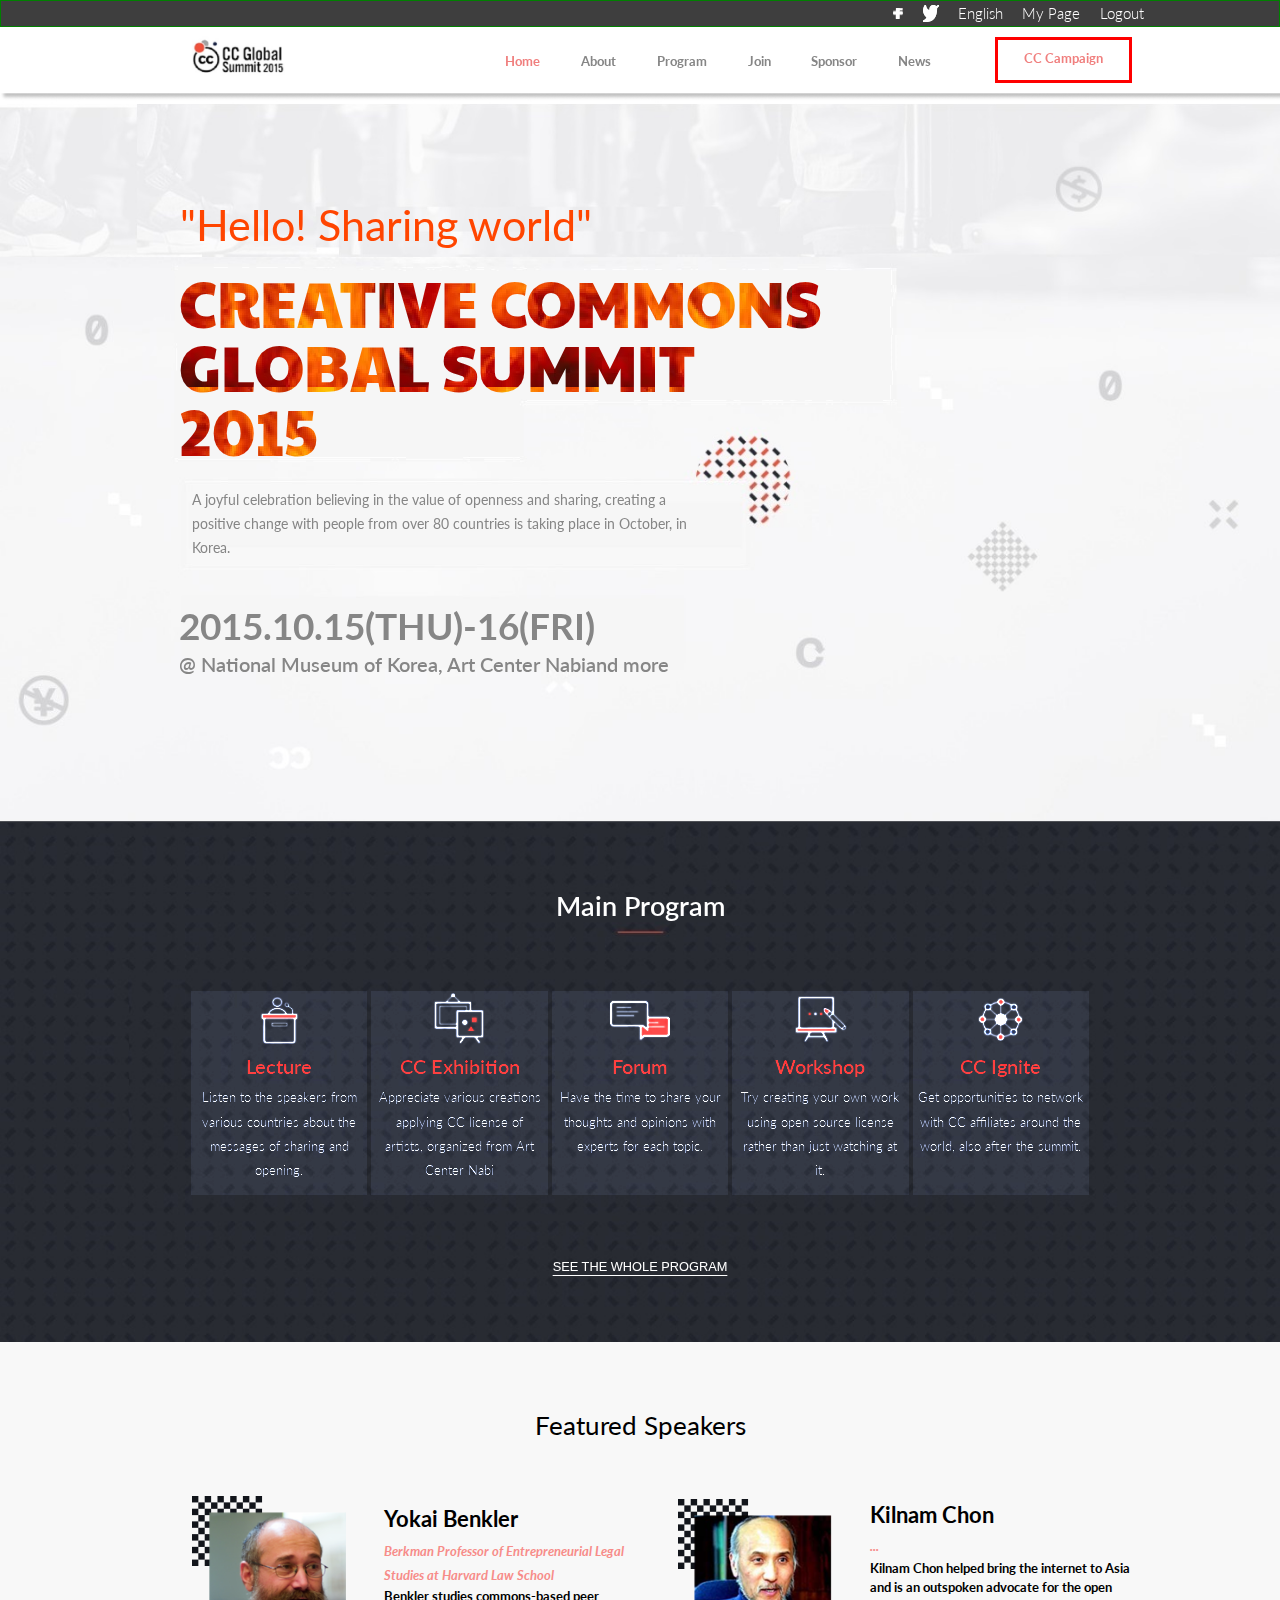
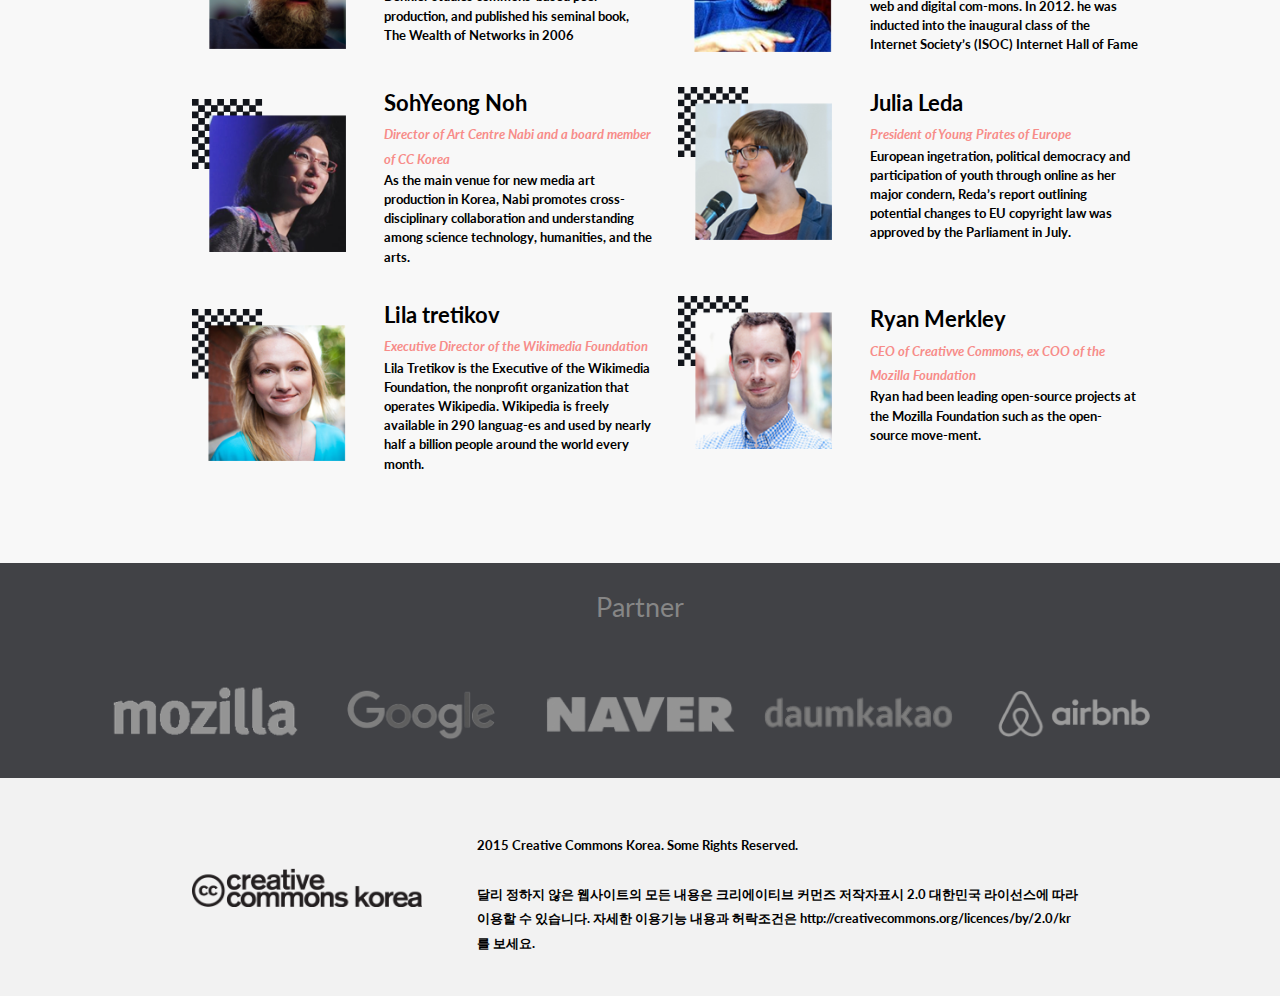
<file: index.html>
<!DOCTYPE html>
<html lang="en">
  <head>
    <meta name=”viewport” content=”width=device-width, initial-scale=1″ charset="UTF-8">
    <link rel="stylesheet" href="css/style.css">
    <link href='http://fonts.googleapis.com/css?family=Lato:300,400,500,600,700' rel='stylesheet'>
    <link href='https://fonts.googleapis.com/css?family=Paytone One' rel='stylesheet'>
    <title>Conference Page</title>
  </head>
  <body onload="initialExec();">
    <script src="https://ajax.googleapis.com/ajax/libs/jquery/3.6.0/jquery.min.js"></script>
    <script src="js/index.js"></script>
    <div id="container">

      <!-- header -->
      <header id="header">
        <div id="nav-banner">
          <ul id="nav-banner-list">
            <li id="nav-banner-list-item"><img id="icon-face" src="images/face.png"></li>
            <li id="nav-banner-list-item"><img id="icon-twitter" src="images/twitter.svg"></li>
            <li id="nav-banner-list-item">English</li>
            <li id="nav-banner-list-item">My Page</li>
            <li id="nav-banner-list-item">Logout</li>
          </ul>
        </div>
        <div id="navigation">
          <a id="navigation-logo" href="index.html"></a>
          <ul id="navigation-list">
            <li id="nav-navigation-list-item"><a href="index.html">Home</a></li>
            <li id="nav-navigation-list-item"><a href="about.html">About</a></li>
            <li id="nav-navigation-list-item"><a href="index.html#program">Program</a></li>
            <li id="nav-navigation-list-item"><a href="index.html#speakers-section">Join</a></li>
            <li id="nav-navigation-list-item"><a href="index.html#partners">Sponsor</a></li>
            <li id="nav-navigation-list-item"><a href="about.html#see-past">News</a></li>
          </ul>
          <div id="navigation-cccampaing">CC Campaign</div>
        </div>
        <nav id="hamburg-menu"><button id="hamburg-menu-button" type="button" onclick="hamburgClick()"></button></nav>
      </header>

      <!-- program -->
      <section id="hero">
        <div id="hero-superior">
          <h2 id="hero-superior-title">"Hello! Sharing world"</h2>
        </div>
        <div id="hero-inferior">
          <h2 id="hero-inferior-title">CREATIVE COMMONS<br>GLOBAL SUMMIT <br>2015</h2>
          <p id="hero-inferior-paraf">A joyful celebration believing in the value of openness and sharing, creating a positive change with people from over 80 countries is taking place in October, in Korea.</p>
          <h4 id="hero-inferior-date">2015.10.15(THU)-16(FRI)</h4>
          <h5 id="hero-inferior-mention">@ National Museum of Korea, Art Center Nabiand more</h5>
        </div>
      </section>

      <!-- program -->
      <section id="program">
        <h2 id="program-title">Main Program</h2>

        <ul id="program-list">
          <li id="program-list-item">
            <img id="program-list-item-image" src="images/program_icon_01 1.png">
            <h5 id="program-list-item-title">Lecture</h5>
            <p id="program-list-item-paraf">Listen to the speakers from various countries about the messages of sharing and opening.</p>
          </li>

          <li id="program-list-item">
            <img id="program-list-item-image" src="images/program_icon_02 1.png">
            <h5 id="program-list-item-title">CC Exhibition</h5>
            <p id="program-list-item-paraf">Appreciate various creations applying CC license of artists, organized from Art Center Nabi</p>
          </li>

          <li id="program-list-item">
            <img id="program-list-item-image" src="images/program_icon_03 1.png">
            <h5 id="program-list-item-title">Forum</h5>
            <p id="program-list-item-paraf">Have the time to share your thoughts and opinions with experts for each topic.</p>
          </li>

          <li id="program-list-item">
            <img id="program-list-item-image" src="images/program_icon_04 1.png">
            <h5 id="program-list-item-title">Workshop</h5>
            <p id="program-list-item-paraf">Try creating your own work using open source license rather than just watching at it.</p>
          </li>

          <li id="program-list-item">
            <img id="program-list-item-image" src="images/program_icon_05 1.png">
            <h5 id="program-list-item-title">CC Ignite</h5>
            <p id="program-list-item-paraf">Get opportunities to network with CC affiliates around the world, also after the summit.</p>
          </li>

        </ul>

        <button id="program-end" onclick="clickSeeWholeProgram()">SEE THE WHOLE PROGRAM</button>
        <button id="program-button" type="button" onclick="click()">Join CC Global Summit 2015</button>
      </section>

      <!-- speakers section -->
      <section id="speakers-section"></section>

      <!-- partners -->
      <section id="partners">
        <h5 id="partners-title">Partner</h5>
        <ul id="partners-list">
          <li><img src="images/mozilla 1.png"></li>
          <li><img src="images/googlekorea 1.png"></li>
          <li><img src="images/naver 1.png"></li>
          <li><img src="images/daumkakaologo 1.png"></li>
          <li><img src="images/airbnb 1.png"></li>
        </ul>
      </section>

      <!-- footer -->
      <footer id="footer">
        <img src="images/cck-logo1 1.png">
        <div id="footer-section">
          <h6>2015 Creative Commons Korea. Some Rights Reserved.</h6>
          <h6>달리 정하지 않은 웹사이트의 모든 내용은 크리에이티브 커먼즈 저작자표시 2.0 대한민국 라이선스에 따라 이용할 수 있습니다. 자세한 이용기능 내용과 허락조건은 http://creativecommons.org/licences/by/2.0/kr 를 보세요.</h6>
        </div>
      </footer>

    <!-- end of container -->
    </div>
  </body>
</html>
</file>
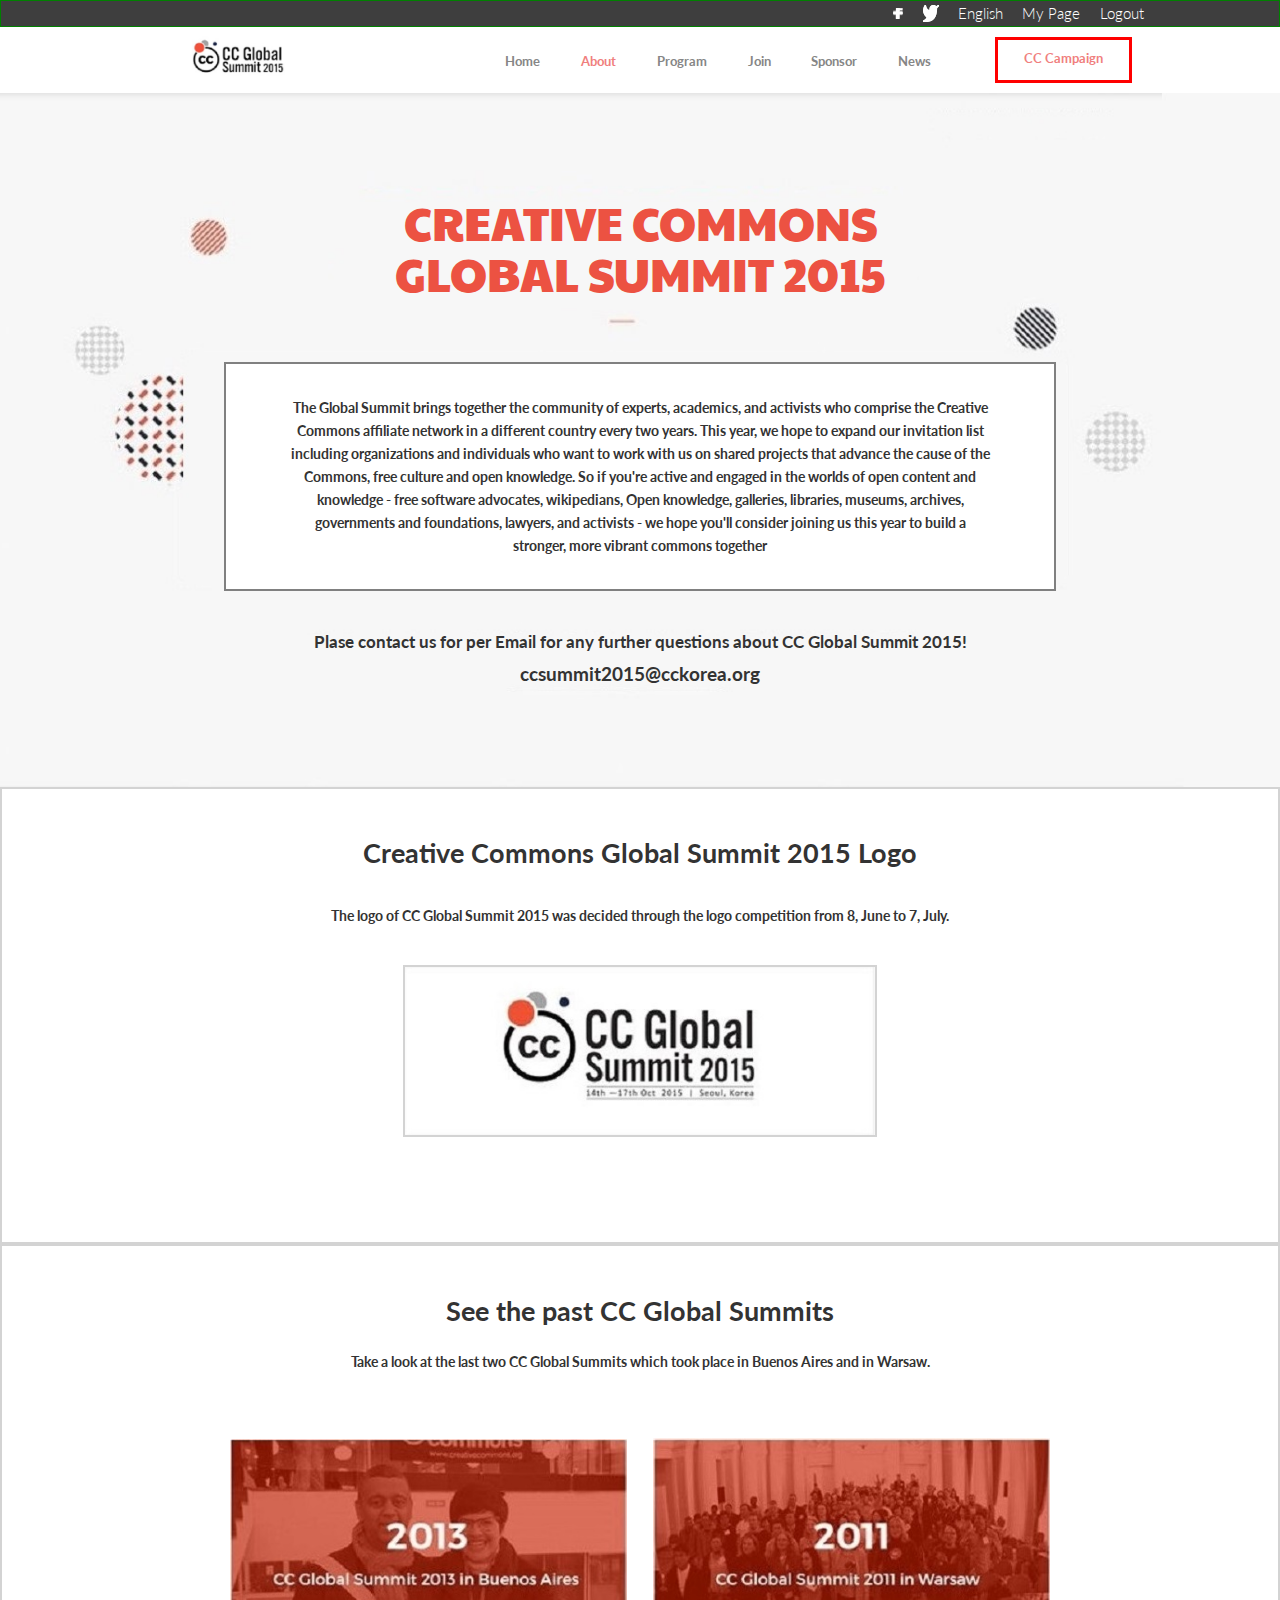
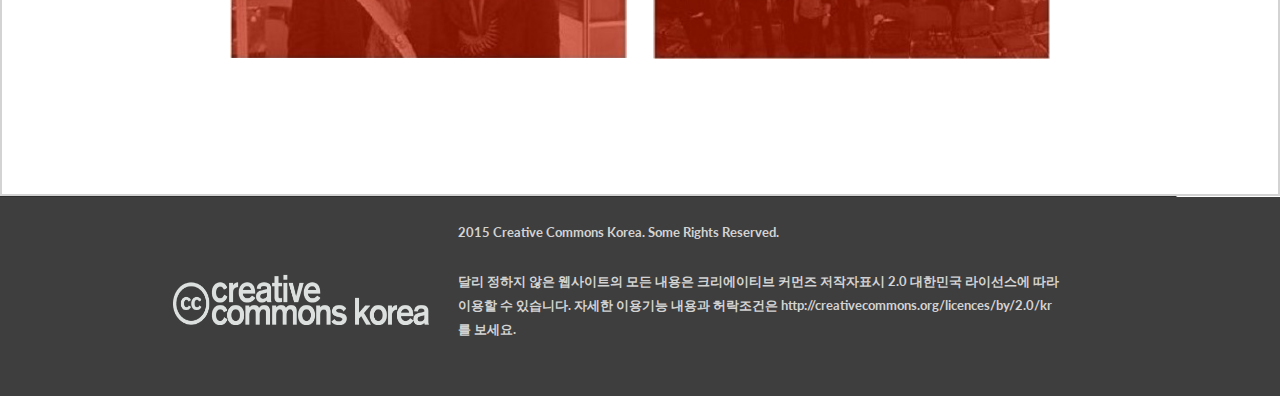
<file: about.html>
<!DOCTYPE html>
<html lang="en">
  <head>
    <meta name=”viewport” content=”width=device-width, initial-scale=1″ charset="UTF-8">
    <link rel="stylesheet" href="css/style2.css">
    <link href='http://fonts.googleapis.com/css?family=Lato:300,400,500,600,700' rel='stylesheet'>
    <link href='https://fonts.googleapis.com/css?family=Paytone One' rel='stylesheet'>
    <title>About Page</title>
  </head>
  <body onload="initialExec();">
    <script src="https://ajax.googleapis.com/ajax/libs/jquery/3.6.0/jquery.min.js"></script>
    <script src="js/about.js"></script>
    <div id="container">

      <!-- header -->
      <header id="header">
        <div id="nav-banner">
          <ul id="nav-banner-list">
            <li id="nav-banner-list-item"><img id="icon-face" src="images/face.png"></li>
            <li id="nav-banner-list-item"><img id="icon-twitter" src="images/twitter.svg"></li>
            <li id="nav-banner-list-item">English</li>
            <li id="nav-banner-list-item">My Page</li>
            <li id="nav-banner-list-item">Logout</li>
          </ul>
        </div>
        <div id="navigation">
          <a id="navigation-logo" href="index.html"></a>
          <ul id="navigation-list">
            <li id="nav-navigation-list-item"><a href="index.html">Home</a></li>
            <li id="nav-navigation-list-item"><a href="about.html">About</a></li>
            <li id="nav-navigation-list-item"><a href="index.html#program">Program</a></li>
            <li id="nav-navigation-list-item"><a href="index.html#speakers-section">Join</a></li>
            <li id="nav-navigation-list-item"><a href="index.html#partners">Sponsor</a></li>
            <li id="nav-navigation-list-item"><a href="about.html#see-past">News</a></li>
          </ul>
          <div id="navigation-cccampaing">CC Campaign</div>
        </div>
        <nav id="hamburg-menu"><button id="hamburg-menu-button" type="button" onclick="hamburgClick()"></button></nav>
      </header>

      <!-- about -->
      <section id="about">
        <h2>"Hello! Sharing world"</h2>
        <h1>CREATIVE COMMONS<br>GLOBAL SUMMIT 2015</h1>
        <p></p>
        <h5>Plase contact us for per Email for any further questions about CC Global Summit 2015!</h5>
        <h6>ccsummit2015@cckorea.org</h6>
      </section>

      <!-- logo about -->
      <section id="logo-description">
        <h2>Creative Commons Global Summit 2015 Logo</h2>
        <p></p>
        <img src="images/logo-details.jpg">
      </section>

      <!-- see the past -->
      <section id="see-past">
        <h2>See the past CC Global Summits</h2>
        <p>Take a look at the last two CC Global Summits which took place in Buenos Aires and in Warsaw.</p>
        <div id="see-past-section">
          <img src="images/past1.jpg">
          <img src="images/past2.jpg">
        </div>
      </section>

      <!-- partners -->
      <section id="partners">
        <h5 id="partners-title">Partner</h5>
        <ul id="partners-list">
          <li><img src="images/mozilla 1.png"></li>
          <li><img src="images/googlekorea 1.png"></li>
          <li><img src="images/naver 1.png"></li>
          <li><img src="images/daumkakaologo 1.png"></li>
          <li><img src="images/airbnb 1.png"></li>
        </ul>
      </section>

      <!-- footer -->
      <footer id="footer">
        <img src="images/cck-logo1 1.png">
        <div id="footer-section">
          <h6>2015 Creative Commons Korea. Some Rights Reserved.</h6>
          <h6>달리 정하지 않은 웹사이트의 모든 내용은 크리에이티브 커먼즈 저작자표시 2.0 대한민국 라이선스에 따라 이용할 수 있습니다. 자세한 이용기능 내용과 허락조건은 http://creativecommons.org/licences/by/2.0/kr 를 보세요.</h6>
        </div>
      </footer>

    <!-- end of container -->
    </div>
  </body>
</html>
</file>
<file: css/style.css>
* {
  box-sizing: border-box;
}

html {
  height: 100%;
}

body {
  margin: 0;
  width: 100%;
  aspect-ratio: 375 / 5410;
  overflow-x: hidden !important;
  height: 100%;
  min-height: 1em;
  font-family: Lato, sans-serif;
  font-style: normal;
}

ul {
  list-style-type: none;
}

#container {
  width: 100%;
  aspect-ratio: 375 / 1586;
  position: absolute;
  display: flex;
  flex-direction: column;
  align-items: center;
  font-size: 100%;
  margin: 0;
  box-sizing: border-box;
  overflow-x: hidden;
  background: transparent;
}

#header {
  position: absolute;
  width: 100%;
  aspect-ratio: 375 / 98;
  top: 0;
  left: 0;
  background: transparent;
  border: none;
  background-image: url("../images/background-mobile.jpg");
  background-size: cover;
  background-position: center;
}

#nav-banner {
  display: none;
}

#navigation {
  display: none;
}

#hamburg-menu {
  position: absolute;
  width: 10%;
  aspect-ratio: 1 / 1;
  top: 10%;
  left: 5%;
  background: transparent;
}

#hamburg-menu-button {
  position: absolute;
  width: 100%;
  aspect-ratio: 1 / 1;
  top: 0;
  left: 0;
  background: transparent;
  border: none;
  background-image: url("../images/hamburg-menu.png");
  background-size: cover;
  background-position: center;
  cursor: pointer;
}

#hero {
  position: absolute;
  width: 100%;
  aspect-ratio: 375 / 370;
  top: 6.2%;
  left: 0;
  background: transparent;
  border: none;
}

#hero-superior {
  width: 100%;
  aspect-ratio: 100 / 7;
  background: white;
}

#hero-superior-title {
  height: 100%;
  background: transparent;
  margin: 0;
  text-align: center;
  color: orangered;
  font-weight: 400;
  font-size: 5.4vw;
  line-height: 90%;
  align-self: baseline;
  padding-right: 40%;
}

#hero-inferior {
  width: 100%;
  aspect-ratio: 100 / 92;
  background: transparent;
  border: none;
  background-image: url("../images/hero-inferior-mobile.jpg");
  background-size: cover;
  background-position: center;
}

#hero-inferior-title {
  background: transparent;
  margin: 1vw 0 9vw 4vw;
  text-align: start;
  color: transparent;
  -webkit-background-clip: text;
  background-image: url("../images/fire4.jpg");
  font-weight: 500;
  font-size: 8vw;
  line-height: 8vw;
  font-family: Paytone One, sans-serif;
}

#hero-inferior-paraf {
  background: transparent;
  padding: 2vw 7vw 4vw 7vw;
  margin: 0;
  text-align: start;
  color: #868686;
  font-weight: 700;
  font-size: 3.15vw;
  line-height: 5vw;
  border: none;
}

#hero-inferior-date {
  background: transparent;
  padding: 5vw 0 0 4vw;
  margin: 0;
  text-align: start;
  color: #868686;
  font-weight: 700;
  font-size: 7vw;
  line-height: 5vw;
  border: none;
}

#hero-inferior-mention {
  background: transparent;
  padding: 5vw 0 0 4vw;
  margin: 0;
  text-align: start;
  color: #868686;
  font-weight: 600;
  font-size: 3.65vw;
  line-height: 1vw;
  border: none;
  align-self: baseline;
}

#program {
  position: absolute;
  width: 100%;
  aspect-ratio: 375 / 652;
  top: 29.9%;
  left: 0;
  background: transparent;
  background-image: url("../images/base-program-mobile.jpg");
  background-size: cover;
  background-position: center;
}

#program-title {
  background: transparent;
  padding: 8vw 0 5vw 0;
  margin: 0;
  text-align: center;
  color: white;
  font-weight: 600;
  font-size: 4.7vw;
  line-height: 1vw;
  border: none;
}

#program-list {
  background: transparent;
  padding: 6vw 0 0 0;
  margin: 0;
  border: none;
  display: flex;
  flex-direction: column;
  justify-content: space-between;
  align-items: center;
}

#program-list > li {
  width: 95%;
  aspect-ratio: 355 /82;
  margin: 0.8vw;
  display: flex;
  flex-direction: row;
  justify-content: space-between;
  align-items: center;
  background: #3b3e45;
  mix-blend-mode: color-dodge;
}

#program-list > li > img {
  height: 50%;
  aspect-ratio: 59 /53;
}

#speakers-group > h5 {
  width: 100%;
  padding: 0 0 0 0;
  text-align: start;
  color: #f78c89;
  margin: 0;
  font-weight: 700;
  font-style: italic;
  font-size: 3vw;
  line-height: 3vw;
  border: none;
}

#program-list > li > h5 {
  text-align: start;
  color: #ff4f38;
  margin: 0;
  font-weight: 600;
  font-size: 4vw;
  line-height: 6vw;
  border: none;
}

#program-list > li > p {
  width: 55%;
  text-align: start;
  color: white;
  margin: 0;
  font-weight: 600;
  font-size: 3vw;
  line-height: 4vw;
  border: none;
  margin-bottom: 1.9vw;
}

#program-end {
  display: none;
}

#program-button {
  background: #ff4f38;
  padding: 5vw 5vw 8vw 5vw;
  margin: 10vw 0 0 13vw;
  color: white;
  font-weight: 600;
  font-size: 4.5vw;
  line-height: 1vw;
  text-align: center;
  border: none;
}

#speakers-section {
  position: absolute;
  width: 100%;
  aspect-ratio: 375 / 460;
  top: 71%;
  left: 0;
  background: #f8f8f8;
  display: flex;
  flex-direction: column;
}

#speakers-title {
  background: transparent;
  padding: 9vw 0 13vw 1vw;
  margin: 0;
  text-align: center;
  color: black;
  font-weight: 400;
  font-size: 4.7vw;
  line-height: 1vw;
  border: none;
}

#speakers-list {
  background: transparent;
  padding: 0 0 0 0;
  width: 100%;
  aspect-ratio: 13 / 10;
  margin: 0;
  border: none;
  display: grid;
  grid-template-columns: auto;
  justify-content: flex-start;
  align-items: center;
  gap: 11vw;
  overflow-y: hidden;
}

#speakers-list > li {
  width: 100%;
  padding: 0 0 0 3vw;
  margin: 0;
  background: transparent;
  display: flex;
  flex-direction: row;
  justify-content: space-between;
  align-items: center;
}

#speakers-list > li > img {
  width: 28vw;
  padding: 0 0 0 0;
  height: inherit;
}

#speakers-group {
  width: 100%;
  padding: 0 1vw 0 4vw;
  margin: 0;
  background: transparent;
  display: flex;
  flex-direction: column;
  justify-content: space-between;
  align-items: flex-start;
  gap: 2vw;
}

#speakers-group > h4 {
  width: 100%;
  padding: 0 0 0 0;
  text-align: start;
  color: black;
  margin: 0;
  font-weight: 700;
  font-size: 4.2vw;
  line-height: 3vw;
  border: none;
}

#speakers-group > h6 {
  width: 100%;
  padding: 0 0 0 0;
  text-align: start;
  color: black;
  margin: 0;
  font-weight: 700;
  font-size: 2.5vw;
  line-height: 5vw;
  border: none;
}

#speakers-button {
  width: 95vw;
  padding: 5vw 5vw 5vw 5vw;
  margin: 10vw 0 10vw 3vw;
  border: none;
  background-image: url("../images/more.png");
  background-size: cover;
  background-position: center;
}

#partners {
  display: none;
}

#footer {
  display: none;
}

/* mobile menu */
.mobile-menu {
  width: 100%;
  aspect-ratio: 375 / 812;
  background: burlywood;
  top: 0;
  left: 0;
  mix-blend-mode: multiply;
  position: fixed;
}

.mobile-menu-navbar {
  position: absolute;
  aspect-ratio: 351 / 184;
  width: 93.6%;
  top: 10%;
  left: 3.2%;
  display: flex;
  flex-direction: column;
  align-items: center;
  justify-content: flex-start;
}

.mobile-menu-button-close {
  position: absolute;
  width: 6.4%;
  aspect-ratio: 1 / 1;
  top: 1%;
  left: 84.9%;
  border: none;
  background: url("../images/Icon - Cancel.svg");
  background-size: cover;
  background-position: center;
}

.mobile-menu-buttons {
  aspect-ratio: 251 / 24;
  width: 90%;
  color: red;
  margin: 1vw 0 4vw 0;
  font-weight: lighter;
  font-size: 6vw;
  line-height: 5vw;
  text-align: left;
  border: none;
  background: transparent;
}

/* desktop version */
@media (min-width: 1000px) and (orientation: landscape) {
  /* For desktop: */
  #container {
    width: 100%;
    aspect-ratio: 1440 / 2921;
    position: absolute;
    display: flex;
    flex-direction: column;
    align-items: center;
    font-size: 100%;
    margin: 0;
    box-sizing: border-box;
    overflow-x: hidden;
    overflow-y: hidden;
    background: #e5e5e5;
    background-image: url("../images/base-container-desktop.jpg");
    background-size: cover;
    background-position: center;
  }

  #header {
    position: absolute;
    width: 100%;
    aspect-ratio: 1440 / 105;
    top: 0;
    left: 0;
    background: transparent;
  }

  #nav-banner {
    width: 100%;
    aspect-ratio: 1440 / 30;
    display: block;
    background: #3e3e3e;
    border: 1px solid green;
  }

  #nav-banner-list {
    height: 100%;
    aspect-ratio: 210 / 25;
    background: transparent;
    padding: 0;
    margin: 0;
    margin-left: 69%;
    display: flex;
    flex-direction: row;
    align-items: center;
    align-self: center;
    justify-content: space-between;
  }

  #nav-banner-list > li {
    color: white;
    margin: 0.25vw;
    padding: 0 0.5vw 0 0.5vw;
    font-weight: 300;
    font-size: 1.15vw;
    line-height: 112%;
    white-space: nowrap;
  }

  #icon-face {
    height: 100%;
    aspect-ratio: 1 / 1;
    background-image: url("../images/face.png");
    background-size: cover;
    background-position: center;
  }

  #icon-twitter {
    height: 100%;
    aspect-ratio: 1 / 1;
    background-image: url("../images/twitter.svg");
    background-size: cover;
    background-position: center;
  }

  #nav-banner-facebook {
    width: 100%;
    aspect-ratio: 1440 / 30;
    display: block;
    background: transparent;
    border: 1px solid red;
  }

  #nav-banner-twitter {
    width: 100%;
    aspect-ratio: 1440 / 30;
    display: block;
    background: transparent;
    border: 1px solid red;
  }

  #nav-banner-language {
    width: 100%;
    aspect-ratio: 1440 / 30;
    display: block;
    background: transparent;
    border: 1px solid red;
  }

  #nav-banner-my-page {
    width: 100%;
    aspect-ratio: 1440 / 30;
    display: block;
    background: transparent;
    border: 1px solid red;
  }

  #nav-banner-logout {
    width: 100%;
    aspect-ratio: 1440 / 30;
    display: block;
    background: transparent;
    border: 1px solid red;
  }

  #navigation {
    width: 100%;
    aspect-ratio: 1440 / 75;
    background: white;
    border: none;
    display: flex;
    flex-direction: row;
    align-items: center;
  }

  #navigation-logo {
    height: 100%;
    aspect-ratio: 300 /162;
    display: block;
    background: transparent;
    border: none;
    background-image: url("../images/logo.png");
    background-size: cover;
    background-position: center;
    margin-left: 14%;
  }

  #navigation-logo:hover {
    border: 0.1vw solid lightgray;
    transform: scale(1.05);
  }

  #navigation-list {
    height: 100%;
    aspect-ratio: 160 / 25;
    background: transparent;
    padding: 0;
    margin: 0;
    margin-left: 15.8%;
    display: flex;
    flex-direction: row;
    align-items: center;
    align-self: center;
    justify-content: space-between;
  }

  #navigation-list > li > a {
    color: #868686;
    font-weight: 700;
    font-size: 1vw;
    line-height: 112%;
    cursor: pointer;
    text-decoration: none;
  }

  #navigation-list > li > a:hover {
    color: #f07f7e;
    font-size: 1.05vw;
  }

  #navigation-list > li:nth-child(1) > a {
    color: #f07f7e;
    font-size: 1.05vw;
  }

  #navigation-cccampaing {
    height: 70%;
    padding: 0.1vw 2vw 0 2vw;
    margin: 0 0 0 5vw;
    border: 0.3vw solid red;
    text-align: center;
    color: #f07f7e;
    font-weight: 700;
    font-size: 1vw;
    line-height: 270%;
  }

  #hamburg-menu {
    display: none;
  }

  #hamburg-menu-button {
    display: none;
  }

  #hero {
    position: absolute;
    width: 100%;
    aspect-ratio: 1440 / 806;
    top: 4%;
    left: 0;
    background: transparent;
  }

  #hero-superior {
    width: 100%;
    aspect-ratio: 100 / 12;
    background: transparent;
    border: none;
    background-image: url("../images/hero-superior-desktop.jpg");
    background-size: cover;
    background-position: center;
  }

  #hero-superior-title {
    height: 100%;
    background: transparent;
    margin: 0;
    text-align: center;
    color: orangered;
    font-weight: 400;
    font-size: 3.35vw;
    line-height: 270%;
    border: none;
    align-self: baseline;
    padding-top: 4.9%;
    padding-right: 39.7%;
  }

  #hero-inferior {
    width: 100%;
    aspect-ratio: 100 / 44;
    background: transparent;
    border: none;
    background-image: url("../images/hero-inferior-desktop.jpg");
    background-size: cover;
    background-position: center;
  }

  #hero-inferior-title {
    background: transparent;
    padding: 1vw 18vw 1vw 14vw;
    margin: 0;
    text-align: start;
    font-weight: lighter;
    -webkit-background-clip: text;
    background-image: url("../images/fire4.jpg");
    font-size: 5vw;
    line-height: 5vw;
    color: transparent;
    font-family: Paytone One, sans-serif;
  }

  #hero-inferior-paraf {
    background: transparent;
    padding: 1vw 44vw 0 15vw;
    margin: 0;
    text-align: start;
    color: #868686;
    font-weight: 400;
    font-size: 1.1vw;
    line-height: 1.9vw;
    border: none;
  }

  #hero-inferior-date {
    background: transparent;
    padding: 2.6vw 44vw 0 14vw;
    margin: 0;
    text-align: start;
    color: #868686;
    font-weight: 700;
    font-size: 2.9vw;
    line-height: 5vw;
    border: none;
  }

  #hero-inferior-mention {
    background: transparent;
    padding: 0 44vw 0 14vw;
    margin: 0;
    text-align: start;
    color: #868686;
    font-weight: 600;
    font-size: 1.6vw;
    line-height: 1vw;
    border: none;
  }

  #program {
    position: absolute;
    width: 100%;
    aspect-ratio: 1440 / 584;
    top: 31.7%;
    left: 0;
    background: transparent;
    background-image: url("../images/base-program-desktop.jpg");
    background-size: cover;
    background-position: center;
  }

  #program-title {
    background: transparent;
    padding: 6vw 0 1vw 0;
    margin: 0;
    text-align: center;
    color: white;
    font-weight: 600;
    font-size: 2.1vw;
    line-height: 1vw;
    border: none;
  }

  #program-list {
    background: transparent;
    padding: 5vw 0 0 0;
    margin: 0;
    border: none;
    display: flex;
    flex-direction: row;
    justify-content: center;
    align-items: center;
  }

  #program-list > li {
    width: 13.8%;
    aspect-ratio: 200 /231;
    margin: 0.15vw;
    display: flex;
    flex-direction: column;
    justify-content: flex-start;
    align-items: center;
    background: #3b3e45;
    mix-blend-mode: color-dodge;
  }

  #speakers-list > li {
    width: 36vw;
    aspect-ratio: 3 / 1;
    padding: 0 0 0 0;
    margin: 1vw;
    background: #f8f8f8;
    display: flex;
    flex-direction: row;
    justify-content: space-between;
    align-items: center;
  }

  #partners-list > li {
    width: 15%;
    margin: 1vw;
    background: transparent;
    display: flex;
    flex-direction: column;
    justify-content: space-between;
    align-items: center;
  }

  #nav-banner-list > li:nth-child(2) {
    height: 1.3vw;
  }

  #program-list > li:hover {
    background: gray;
    mix-blend-mode: color-dodge;
    cursor: pointer;
    transform: scale(1.05);
    border: 0.15vw solid white;
  }

  #footer > img {
    padding: 7vw 0 7vw 0;
    margin: 0 3vw 0 15vw;
    width: 18vw;
    aspect-ratio: 500 / 86;
    height: inherit;
  }

  #program-list > li > img {
    width: 35%;
    aspect-ratio: 59 /53;
    height: inherit;
  }

  #speakers-group > h5 {
    width: 100%;
    padding: 0 0 0 0;
    text-align: start;
    color: #f78c89;
    margin: 0;
    font-weight: 700;
    font-size: 1vw;
    line-height: 1.9vw;
    border: none;
  }

  #program-list > li > h5 {
    text-align: center;
    color: #ff5438;
    margin: 1vw 0 1vw 0;
    font-weight: 600;
    font-size: 1.6vw;
    line-height: 1vw;
    border: none;
  }

  #program-list > li > p {
    width: 95%;
    text-align: center;
    color: white;
    margin: 0;
    font-weight: 300;
    font-size: 1vw;
    line-height: 1.9vw;
    border: none;
  }

  #program-end {
    width: 100%;
    background: transparent;
    padding: 5vw 0 1vw 0;
    margin: 0;
    text-align: center;
    color: white;
    text-decoration: underline;
    text-underline-offset: 0.3vw;
    font-weight: 100;
    font-size: 1vw;
    line-height: 1vw;
    border: none;
    display: block;
  }

  #program-end:hover {
    cursor: pointer;
  }

  #program-button {
    display: none;
  }

  #speakers-section {
    position: absolute;
    width: 100%;
    aspect-ratio: 1440 / 923;
    top: 51.7%;
    left: 0;
    display: block;
    background: #f8f8f8;
    border: none;
  }

  #speakers-title {
    background: transparent;
    padding: 6vw 0 4vw 0;
    margin: 0;
    text-align: center;
    color: black;
    font-weight: 400;
    font-size: 2vw;
    line-height: 1vw;
    border: none;
  }

  #speakers-list {
    width: 74vw;
    background: transparent;
    aspect-ratio: inherit;
    padding: 0 0 0 30vw;
    margin: 0;
    border: none;
    display: grid;
    grid-template-columns: auto auto;
    justify-content: center;
    align-items: flex-start;
    gap: inherit;
    overflow-y: inherit;
  }

  #speakers-list > li > img {
    width: 12vw;
    height: inherit;
  }

  #speakers-group {
    width: 21vw;
    padding: 0 0 0 0;
    margin: 0;
    background: transparent;
    display: flex;
    flex-direction: column;
    justify-content: space-between;
    align-items: center;
    gap: inherit;
  }

  #speakers-group > h4 {
    width: 100%;
    padding: 0 0 0 0;
    text-align: start;
    color: black;
    margin: 0;
    font-weight: 700;
    font-size: 1.7vw;
    line-height: 3vw;
    border: none;
  }

  #speakers-group > h6 {
    width: 100%;
    padding: 0 0 0 0;
    text-align: start;
    color: black;
    margin: 0;
    font-weight: 700;
    font-size: 1vw;
    line-height: 1.5vw;
    border: none;
  }

  #speakers-button {
    display: none;
  }

  #partners {
    position: absolute;
    width: 100%;
    aspect-ratio: 1440 / 242;
    top: 83.3%;
    left: 0;
    display: block;
    background: #414246;
  }

  #partners-title {
    background: transparent;
    padding: 3vw 0 1vw 0;
    margin: 0;
    text-align: center;
    color: #868686;
    font-weight: 400;
    font-size: 2.1vw;
    line-height: 1vw;
    border: none;
  }

  #partners-list {
    background: transparent;
    padding: 3vw 0 0 0;
    margin: 0;
    border: none;
    display: flex;
    flex-direction: row;
    justify-content: center;
    align-items: center;
  }

  #partners-list > li > img {
    width: 100%;
    height: inherit;
  }

  #footer {
    position: absolute;
    width: 100%;
    aspect-ratio: 1440 / 245;
    top: 91.6%;
    left: 0;
    display: flex;
    flex-direction: row;
    justify-content: left;
    background: #f2f2f2;
  }

  #footer-section {
    width: 50vw;
    padding: 10vw 0 7vw 0;
    margin: 0 0 0 0;
    background: transparent;
    display: flex;
    flex-direction: column;
    justify-content: center;
    align-items: center;
  }

  #footer-section > h6 {
    width: 95%;
    text-align: start;
    color: black;
    margin: 0;
    font-weight: 700;
    font-size: 1vw;
    line-height: 1.9vw;
    border: none;
    margin-bottom: 1.9vw;
  }
}
</file>
<file: css/style2.css>
* {
  box-sizing: border-box;
}

html {
  height: 100%;
}

body {
  margin: 0;
  width: 100%;
  aspect-ratio: 375 / 5410;
  overflow-x: hidden !important;
  height: 100%;
  min-height: 1em;
  font-family: Lato, sans-serif;
  font-style: normal;
}

ul {
  list-style-type: none;
}

#container {
  width: 100%;
  aspect-ratio: 375 / 1586;
  position: absolute;
  display: flex;
  flex-direction: column;
  align-items: center;
  font-size: 100%;
  margin: 0;
  box-sizing: border-box;
  overflow-x: hidden;
  background: #e5e5e5;
  background-image: url("../images/base-about-mobile2.jpg");
  background-size: cover;
  background-position: center;
}

#header {
  width: 100%;
  aspect-ratio: 375 / 70;
  background: transparent;
  border: none;
}

#nav-banner {
  display: none;
}

#navigation {
  display: none;
}

#hamburg-menu {
  position: absolute;
  width: 10%;
  aspect-ratio: 1 / 1;
  top: 1%;
  left: 5%;
  background: transparent;
}

#hamburg-menu-button {
  position: absolute;
  width: 100%;
  aspect-ratio: 1 / 1;
  top: 0;
  left: 0;
  background: transparent;
  border: none;
  background-image: url("../images/hamburg-menu.jpg");
  background-size: cover;
  background-position: center;
  cursor: pointer;
}

#about {
  width: 100%;
  aspect-ratio: 375 / 400;
  display: flex;
  flex-direction: column;
  justify-content: flex-start;
  align-items: center;
}

#about > h1 {
  width: 100%;
  margin: 0 0 0 0;
  text-align: center;
  font-weight: 700;
  font-size: 8vw;
  line-height: 8vw;
  color: #ec5242;
  font-family: Paytone One, sans-serif;
}

#about > h2 {
  width: 100%;
  margin: 4vw 0 5vw 0;
  text-align: center;
  font-weight: 700;
  font-size: 5.2vw;
  line-height: 4vw;
  color: #ec5242;
}

#about > p {
  width: 90%;
  padding: 4vw 2vw 4vw 2vw;
  margin: 11vw 0 0 0;
  text-align: center;
  font-weight: 700;
  font-size: 3vw;
  line-height: 6vw;
  color: #333;
  border: 0.2vw solid gray;
  background: white;
}

#about > p::after {
  content: 'The Global Summit brings together the community of experts, academics, and activists who comprise the Creative Commons affiliate network in a different country every two years.This year, we hope to expand our invitation list including organizations and individuals.';
}

#about > h5 {
  width: 100%;
  padding: 0 12vw 0 12vw;
  margin: 5vw 0 0 0;
  text-align: center;
  font-weight: 700;
  font-size: 3vw;
  line-height: 5vw;
  color: #333;
}

#about > h6 {
  width: 100%;
  margin: 0 0 2vw 0;
  text-align: center;
  font-weight: 700;
  font-size: 3vw;
  line-height: 6vw;
  color: #333;
}

#logo-description {
  width: 100%;
  aspect-ratio: 375 / 318;
  display: flex;
  flex-direction: column;
  justify-content: flex-start;
  align-items: center;
  border: 0.2vw solid lightgray;
  background: white;
}

#logo-description > h2 {
  width: 58%;
  margin: 7vw 0 0 0;
  text-align: center;
  font-weight: 700;
  font-size: 5vw;
  line-height: 6vw;
  color: #333;
}

#logo-description > p {
  width: 68%;
  margin: 7vw 0 0 0;
  text-align: center;
  font-weight: 700;
  font-size: 2.94vw;
  line-height: 3.5vw;
  color: #333;
}

#logo-description > p::after {
  content: 'The logo of CC Global Summit 2015 was decided through the logo competition from 8, June to 7, July.';
}

#logo-description > img {
  width: 88vw;
  margin: 10vw 0 0 0;
}

#see-past {
  width: 100%;
  aspect-ratio: 375 / 520;
  background: white;
  display: flex;
  flex-direction: column;
  justify-content: flex-start;
  align-items: center;
  border: 0.2vw solid lightgray;
}

#see-past > h2 {
  width: 100%;
  margin: 8vw 0 0 0;
  text-align: center;
  font-weight: 700;
  font-size: 4.7vw;
  line-height: 4vw;
  color: #333;
}

#see-past > p {
  width: 85%;
  margin: 7vw 0 0 0;
  text-align: center;
  font-weight: 700;
  font-size: 3vw;
  line-height: 4vw;
  color: #333;
}

#see-past > div {
  width: 100%;
  margin: 8vw 0 0 0;
  display: flex;
  flex-direction: column;
  justify-content: center;
  align-items: center;
  gap: 2vw;
}

#partners {
  width: 100%;
  aspect-ratio: 375 / 175;
  display: block;
  background: #414246;
}

#partners-title {
  background: transparent;
  padding: 7vw 0 0 0;
  margin: 0;
  text-align: center;
  color: gainsboro;
  font-weight: 400;
  font-size: 5vw;
  line-height: 4vw;
  border: none;
}

#partners-list {
  background: transparent;
  padding: 8vw 0 9vw 0;
  margin: 0;
  border: none;
  display: flex;
  flex-wrap: wrap;
  justify-content: center;
  align-items: center;
}

#footer {
  width: 100%;
  aspect-ratio: 375 / 90;
  display: flex;
  flex-direction: row;
  justify-content: start;
  background: white;
}

#footer > img {
  padding: 8vw 0 9vw 0;
  margin: 0 0 0 11vw;
  width: 34vw;
  aspect-ratio: 500 / 86;
  height: inherit;
}

#partners-list > li > img {
  width: 100%;
  height: inherit;
}

#partners-list > li {
  width: 25%;
  margin: 1vw;
  background: transparent;
  display: flex;
  flex-direction: column;
  justify-content: space-between;
  align-items: center;
}

#see-past > div > img {
  width: 82vw;
  margin: 0 0 0 0;
}

#footer-section {
  width: 40vw;
  padding: 0 0 0 0;
  margin: 0 0 0 8vw;
  background: transparent;
  display: flex;
  flex-direction: column;
  justify-content: center;
  align-items: center;
}

#footer-section > h6 {
  width: 95%;
  text-align: start;
  color: #3e3e3e;
  margin: 0;
  font-weight: 700;
  font-size: 2.5vw;
  line-height: 4vw;
  border: none;
  margin-bottom: 1.9vw;
}

#footer-section > h6:nth-child(2) {
  display: none;
}

/* mobile menu */
.mobile-menu {
  width: 100%;
  aspect-ratio: 375 / 812;
  background: burlywood;
  top: 0;
  left: 0;
  mix-blend-mode: multiply;
  position: fixed;
}

.mobile-menu-navbar {
  position: absolute;
  aspect-ratio: 351 / 184;
  width: 93.6%;
  top: 10%;
  left: 3.2%;
  display: flex;
  flex-direction: column;
  align-items: center;
  justify-content: flex-start;
}

.mobile-menu-button-close {
  position: absolute;
  width: 6.4%;
  aspect-ratio: 1 / 1;
  top: 1%;
  left: 84.9%;
  border: none;
  background: url("../images/Icon - Cancel.svg");
  background-size: cover;
  background-position: center;
}

.mobile-menu-buttons {
  aspect-ratio: 251 / 24;
  width: 90%;
  color: red;
  margin: 1vw 0 4vw 0;
  font-weight: lighter;
  font-size: 6vw;
  line-height: 5vw;
  text-align: left;
  border: none;
  background: transparent;
}

/* desktop version */
@media (min-width: 1000px) and (orientation: landscape) {
  /* For desktop: */
  #container {
    width: 100%;
    aspect-ratio: 1440 / 2246;
    position: absolute;
    display: flex;
    flex-direction: column;
    align-items: center;
    font-size: 100%;
    margin: 0;
    box-sizing: border-box;
    overflow-x: hidden;
    overflow-y: hidden;
    background: #e5e5e5;
    background-image: url("../images/base-about-desktop.jpg");
    background-size: cover;
    background-position: center;
  }

  #header {
    width: 100%;
    aspect-ratio: 1440 / 105;
    background: transparent;
  }

  #nav-banner {
    width: 100%;
    aspect-ratio: 1440 / 30;
    display: block;
    background: #3e3e3e;
    border: 1px solid green;
  }

  #nav-banner-list {
    height: 100%;
    aspect-ratio: 210 / 25;
    background: transparent;
    padding: 0;
    margin: 0;
    margin-left: 69%;
    display: flex;
    flex-direction: row;
    align-items: center;
    align-self: center;
    justify-content: space-between;
  }

  #nav-banner-list > li {
    color: white;
    margin: 0.25vw;
    padding: 0 0.5vw 0 0.5vw;
    font-weight: 300;
    font-size: 1.15vw;
    line-height: 112%;
    white-space: nowrap;
  }

  #nav-banner-list > li:nth-child(2) {
    height: 1.3vw;
  }

  #icon-face {
    height: 100%;
    aspect-ratio: 1 / 1;
    background-image: url("../images/face.png");
    background-size: cover;
    background-position: center;
  }

  #icon-twitter {
    height: 100%;
    aspect-ratio: 1 / 1;
    background-image: url("../images/twitter.svg");
    background-size: cover;
    background-position: center;
  }

  #nav-banner-facebook {
    width: 100%;
    aspect-ratio: 1440 / 30;
    display: block;
    background: transparent;
    border: 1px solid red;
  }

  #nav-banner-twitter {
    width: 100%;
    aspect-ratio: 1440 / 30;
    display: block;
    background: transparent;
    border: 1px solid red;
  }

  #nav-banner-language {
    width: 100%;
    aspect-ratio: 1440 / 30;
    display: block;
    background: transparent;
    border: 1px solid red;
  }

  #nav-banner-my-page {
    width: 100%;
    aspect-ratio: 1440 / 30;
    display: block;
    background: transparent;
    border: 1px solid red;
  }

  #nav-banner-logout {
    width: 100%;
    aspect-ratio: 1440 / 30;
    display: block;
    background: transparent;
    border: 1px solid red;
  }

  #navigation {
    width: 100%;
    aspect-ratio: 1440 / 75;
    background: white;
    border: none;
    display: flex;
    flex-direction: row;
    align-items: center;
  }

  #navigation-logo {
    height: 100%;
    aspect-ratio: 300 /162;
    display: block;
    background: transparent;
    border: none;
    background-image: url("../images/logo.png");
    background-size: cover;
    background-position: center;
    margin-left: 14%;
  }

  #navigation-logo:hover {
    border: 0.1vw solid lightgray;
    transform: scale(1.05);
  }

  #navigation-list {
    height: 100%;
    aspect-ratio: 160 / 25;
    background: transparent;
    padding: 0;
    margin: 0;
    margin-left: 15.8%;
    display: flex;
    flex-direction: row;
    align-items: center;
    align-self: center;
    justify-content: space-between;
  }

  #navigation-list > li > a {
    color: #868686;
    font-weight: 700;
    font-size: 1vw;
    line-height: 112%;
    cursor: pointer;
    text-decoration: none;
  }

  #navigation-list > li:nth-child(2) > a {
    color: #f07f7e;
    font-size: 1.05vw;
  }

  #navigation-list > li > a:hover {
    color: #f07f7e;
    font-size: 1.05vw;
  }

  #navigation-cccampaing {
    height: 70%;
    padding: 0.1vw 2vw 0 2vw;
    margin: 0 0 0 5vw;
    border: 0.3vw solid red;
    text-align: center;
    color: #f07f7e;
    font-weight: 700;
    font-size: 1vw;
    line-height: 270%;
  }

  #hamburg-menu {
    display: none;
  }

  #hamburg-menu-button {
    display: none;
  }

  #about {
    width: 100%;
    aspect-ratio: 1440 / 780;
    display: flex;
    flex-direction: column;
    justify-content: flex-start;
    align-items: center;
    background-image: url("../images/about-desktop.jpg");
    background-size: cover;
    background-position: center;
  }

  #about > h1 {
    width: 100%;
    margin: 8vw 0 5vw 0;
    text-align: center;
    font-weight: 300;
    font-size: 3.7vw;
    line-height: 4vw;
    color: #ec5242;
    font-family: Paytone One, sans-serif;
  }

  #about > h2 {
    display: none;
  }

  #about > p {
    width: 65%;
    padding: 2.5vw 5vw 2.5vw 5vw;
    margin: 0 0 0 0;
    text-align: center;
    font-weight: 700;
    font-size: 1.1vw;
    line-height: 1.8vw;
    color: #333;
    border: 0.2vw solid gray;
    background: white;
  }

  #about > p::after {
    content: "The Global Summit brings together the community of experts, academics, and activists who comprise the Creative Commons affiliate network in a different country every two years. This year, we hope to expand our invitation list including organizations and individuals who want to work with us on shared projects that advance the cause of the Commons, free culture and open knowledge. So if you're active and engaged in the worlds of open content and knowledge - free software advocates, wikipedians, Open knowledge, galleries, libraries, museums, archives, governments and foundations, lawyers, and activists - we hope you'll consider joining us this year to build a stronger, more vibrant commons together";
  }

  #about > h5 {
    width: 100%;
    margin: 3vw 0 0 0;
    text-align: center;
    font-weight: 700;
    font-size: 1.3vw;
    line-height: 2vw;
    color: #333;
  }

  #about > h6 {
    width: 100%;
    margin: 0 0 2vw 0;
    text-align: center;
    font-weight: 700;
    font-size: 1.5vw;
    line-height: 3vw;
    color: #333;
  }

  #logo-description {
    width: 100%;
    aspect-ratio: 1440 / 515;
    display: flex;
    flex-direction: column;
    justify-content: flex-start;
    align-items: center;
    border: 0.2vw solid lightgray;
    background: white;
  }

  #logo-description > h2 {
    width: 100%;
    margin: 3vw 0 2vw 0;
    text-align: center;
    font-weight: 700;
    font-size: 2.1vw;
    line-height: 4vw;
    color: #333;
  }

  #logo-description > p {
    width: 60%;
    margin: 0 0 3vw 0;
    text-align: center;
    font-weight: 700;
    font-size: 1.1vw;
    line-height: 1.8vw;
    color: #333;
  }

  #logo-description > img {
    width: 37vw;
    margin: 0 0 0 0;
    border: 0.2vw solid lightgray;
  }

  #see-past {
    width: 100%;
    aspect-ratio: 1440 / 620;
    background: white;
    display: flex;
    flex-direction: column;
    justify-content: flex-start;
    align-items: center;
  }

  #see-past > h2 {
    width: 100%;
    margin: 3vw 0 0 0;
    text-align: center;
    font-weight: 700;
    font-size: 2.1vw;
    line-height: 4vw;
    color: #333;
  }

  #see-past > p {
    width: 100%;
    margin: 0 0 0 0;
    text-align: center;
    font-weight: 700;
    font-size: 1.1vw;
    line-height: 4vw;
    color: #333;
  }

  #see-past > div {
    width: 100%;
    margin: 4vw 0 0 0;
    display: flex;
    flex-direction: row;
    justify-content: center;
    gap: 2vw;
  }

  #footer > img {
    padding: 6vw 0 7vw 0;
    margin: 0 1vw 0 13.5vw;
    width: 20vw;
    aspect-ratio: 500 / 86;
    height: inherit;
    filter: invert(1);
  }

  #see-past > div > img {
    width: 31vw;
    margin: 0 0 0 0;
  }

  #partners {
    display: none;
  }

  #footer {
    position: absolute;
    width: 100%;
    aspect-ratio: 1440 / 245;
    top: 90%;
    left: 0;
    display: flex;
    flex-direction: row;
    justify-content: left;
    background: #3e3e3e;
    border: none;
  }

  #footer-section {
    width: 50vw;
    padding: 5vw 0 7vw 0;
    margin: 0 0 0 0;
    background: transparent;
    display: flex;
    flex-direction: column;
    justify-content: center;
    align-items: center;
  }

  #footer-section > h6 {
    width: 95%;
    text-align: start;
    color: lightgray;
    margin: 0;
    font-weight: 700;
    font-size: 1vw;
    line-height: 1.9vw;
    border: none;
    margin-bottom: 1.9vw;
  }

  #footer-section > h6:nth-child(2) {
    display: inherit;
  }
}
</file>
